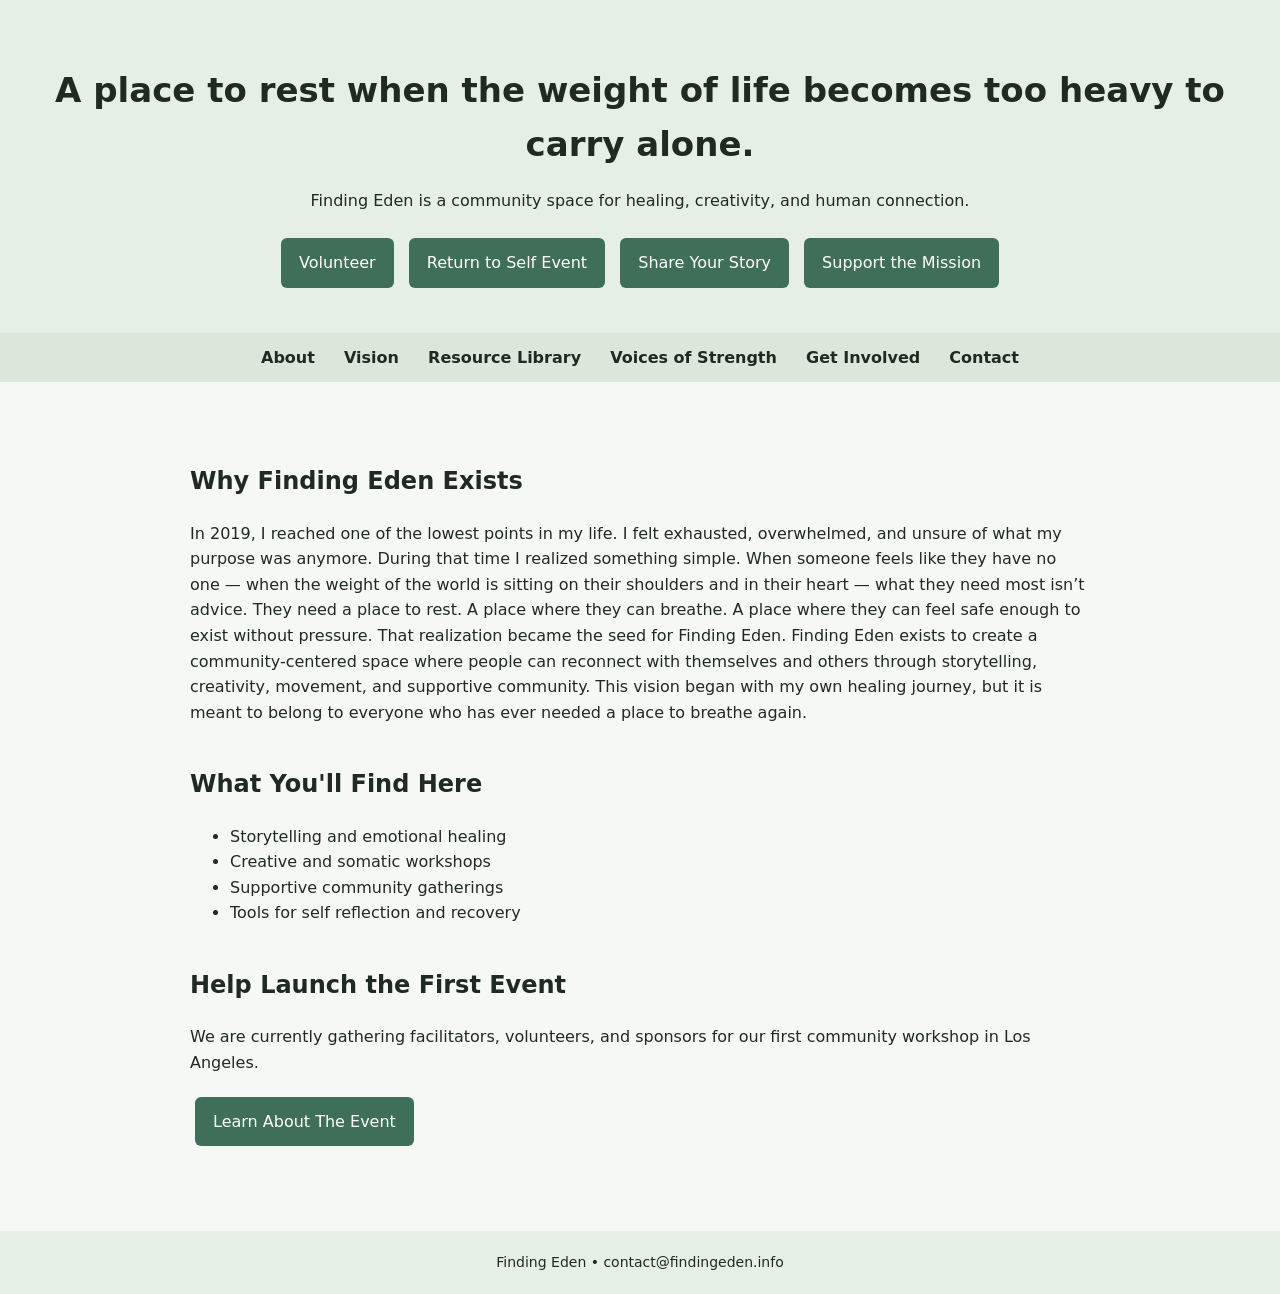
<file: index.html>
<!DOCTYPE html>
<html>
<head>
<title>Finding Eden</title>
<meta name="description" content="A healing community for storytelling, emotional recovery, and human connection.">
<link rel="stylesheet" href="style.css">
</head>
<body>

<header class="hero">
<h1>A place to rest when the weight of life becomes too heavy to carry alone.</h1>
<p>Finding Eden is a community space for healing, creativity, and human connection.</p>

<div class="cta">
<a class="button" href="get-involved.html">Volunteer</a>
<a class="button" href="return-to-self.html">Return to Self Event</a>
<a class="button" href="voices.html">Share Your Story</a>
<a class="button" href="donate.html">Support the Mission</a>
</div>
</header>

<nav>
<a href="about.html">About</a>
<a href="vision.html">Vision</a>
<a href="resources.html">Resource Library</a>
<a href="voices.html">Voices of Strength</a>
<a href="get-involved.html">Get Involved</a>
<a href="contact.html">Contact</a>
</nav>

<div class="container">

<div class="section">
<h2>Why Finding Eden Exists</h2>
<p>
In 2019, I reached one of the lowest points in my life. I felt exhausted, overwhelmed, and unsure of what my purpose was anymore.

During that time I realized something simple.

When someone feels like they have no one — when the weight of the world is sitting on their shoulders and in their heart — what they need most isn’t advice.

They need a place to rest.

A place where they can breathe. A place where they can feel safe enough to exist without pressure.

That realization became the seed for Finding Eden.

Finding Eden exists to create a community-centered space where people can reconnect with themselves and others through storytelling, creativity, movement, and supportive community.

This vision began with my own healing journey, but it is meant to belong to everyone who has ever needed a place to breathe again.
</p>
</div>

<div class="section">
<h2>What You'll Find Here</h2>
<ul>
<li>Storytelling and emotional healing</li>
<li>Creative and somatic workshops</li>
<li>Supportive community gatherings</li>
<li>Tools for self reflection and recovery</li>
</ul>
</div>

<div class="section">
<h2>Help Launch the First Event</h2>
<p>We are currently gathering facilitators, volunteers, and sponsors for our first community workshop in Los Angeles.</p>
<a class="button" href="return-to-self.html">Learn About The Event</a>
</div>

</div>

<footer>
Finding Eden • contact@findingeden.info
</footer>

</body>
</html>
</file>
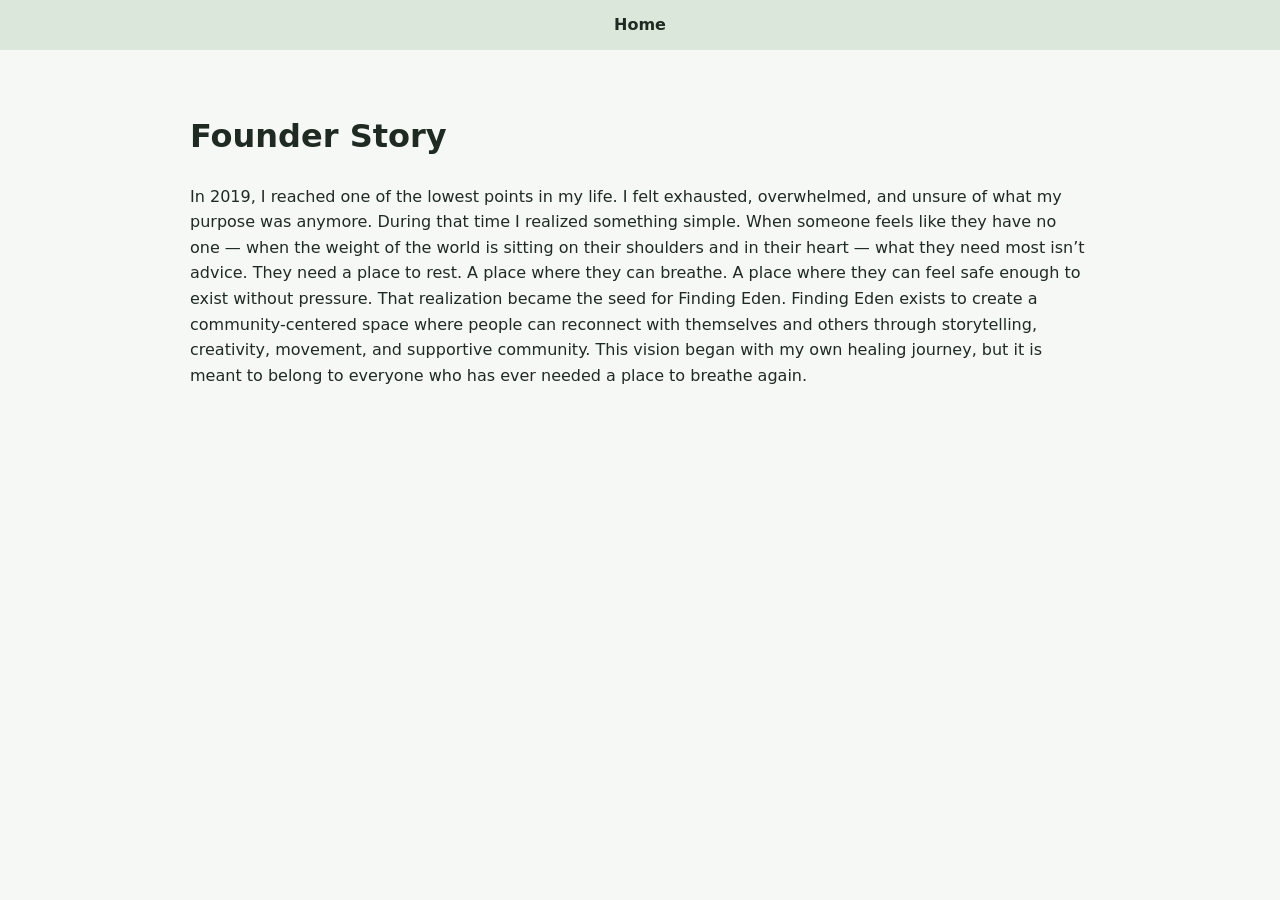
<file: about.html>
<!DOCTYPE html>
<html>
<head>
<title>About - Finding Eden</title>
<link rel="stylesheet" href="style.css">
</head>
<body>

<nav>
<a href="index.html">Home</a>
</nav>

<div class="container">
<h1>Founder Story</h1>
<p>
In 2019, I reached one of the lowest points in my life. I felt exhausted, overwhelmed, and unsure of what my purpose was anymore.

During that time I realized something simple.

When someone feels like they have no one — when the weight of the world is sitting on their shoulders and in their heart — what they need most isn’t advice.

They need a place to rest.

A place where they can breathe. A place where they can feel safe enough to exist without pressure.

That realization became the seed for Finding Eden.

Finding Eden exists to create a community-centered space where people can reconnect with themselves and others through storytelling, creativity, movement, and supportive community.

This vision began with my own healing journey, but it is meant to belong to everyone who has ever needed a place to breathe again.
</p>
</div>

</body>
</html>
</file>
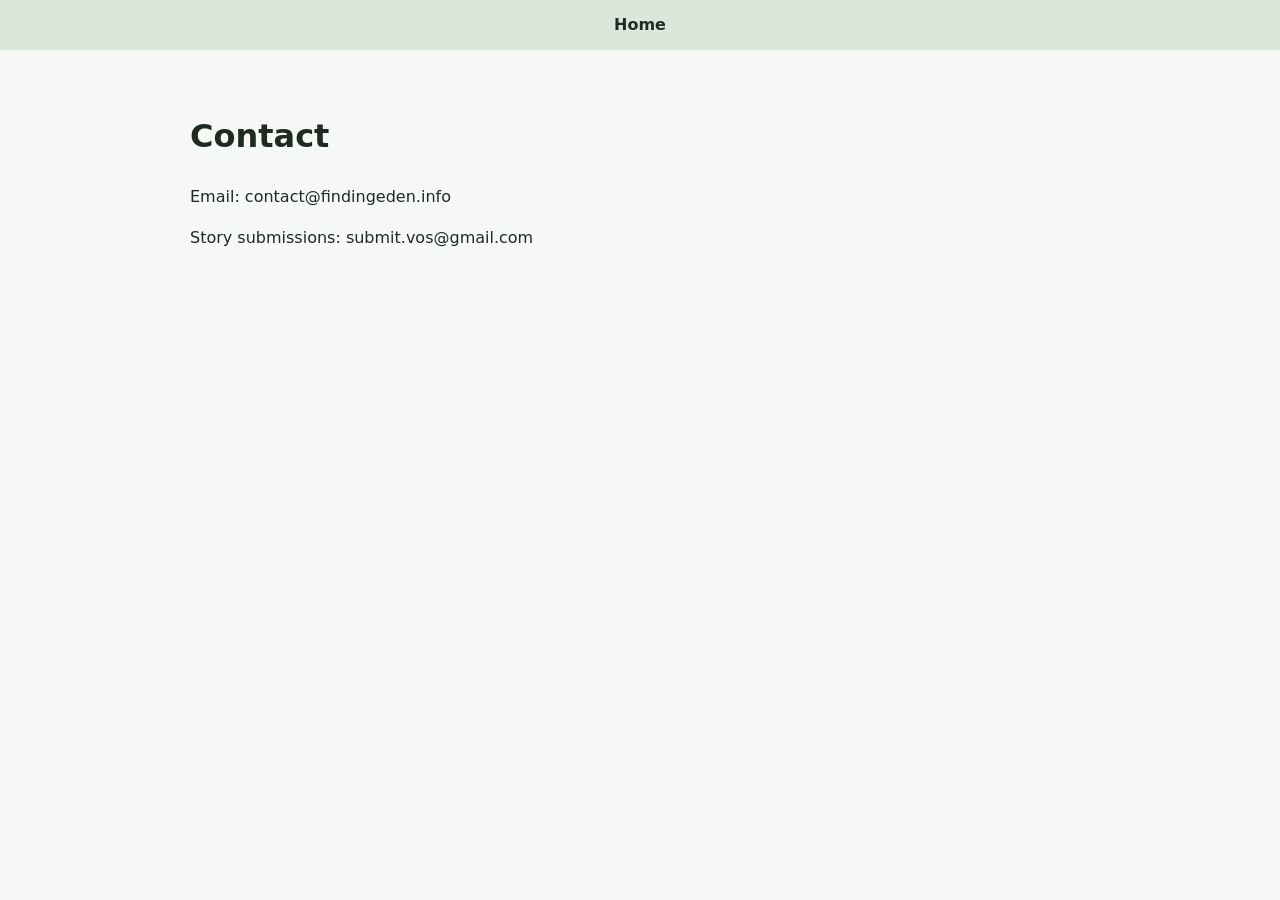
<file: contact.html>
<!DOCTYPE html>
<html>
<head>
<title>Contact</title>
<link rel="stylesheet" href="style.css">
</head>
<body>

<nav><a href="index.html">Home</a></nav>

<div class="container">

<h1>Contact</h1>

<p>Email: contact@findingeden.info</p>
<p>Story submissions: submit.vos@gmail.com</p>

</div>

</body>
</html>
</file>
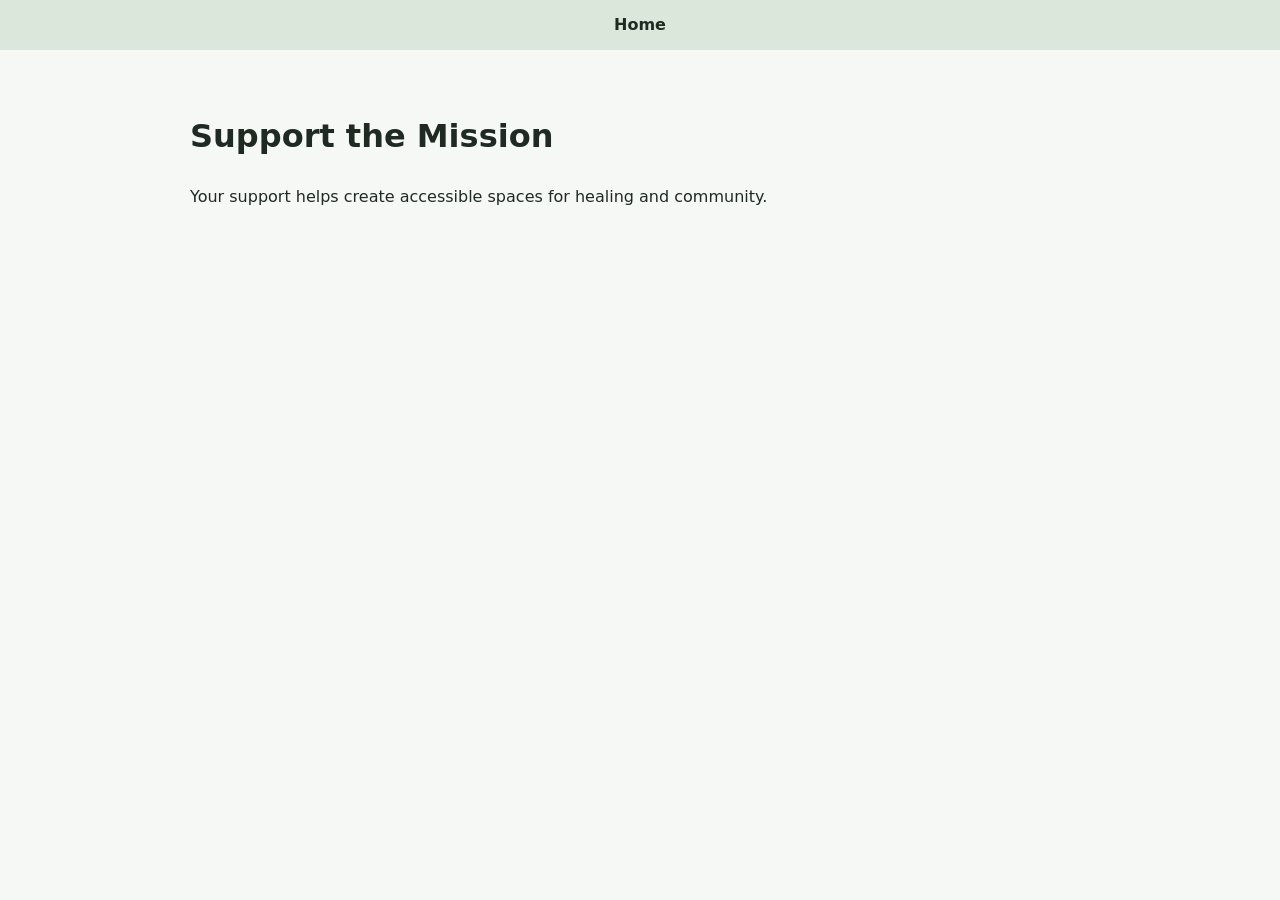
<file: donate.html>
<!DOCTYPE html>
<html>
<head>
<title>Support Finding Eden</title>
<link rel="stylesheet" href="style.css">
</head>
<body>

<nav><a href="index.html">Home</a></nav>

<div class="container">

<h1>Support the Mission</h1>

<p>Your support helps create accessible spaces for healing and community.</p>

</div>

</body>
</html>
</file>
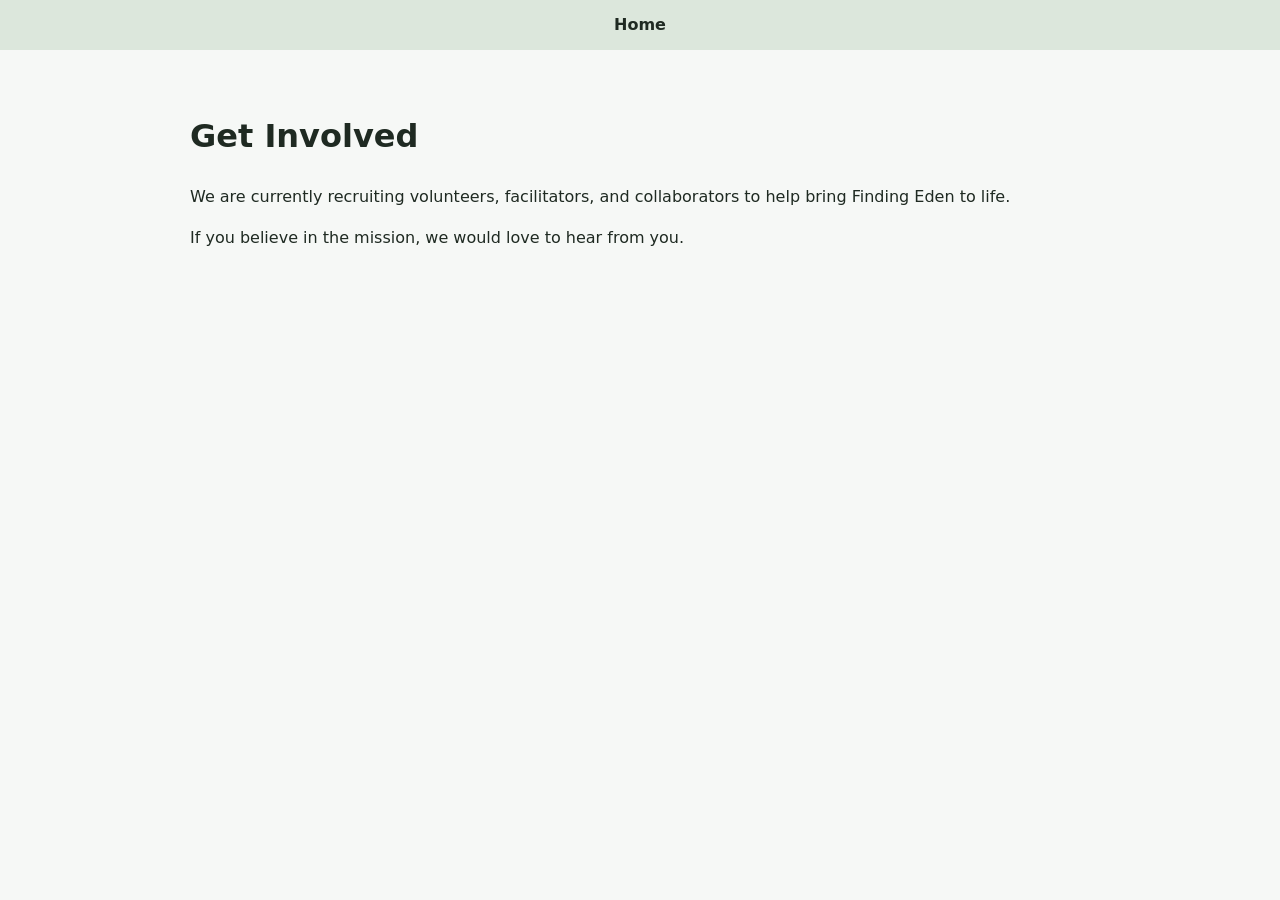
<file: get-involved.html>
<!DOCTYPE html>
<html>
<head>
<title>Get Involved</title>
<link rel="stylesheet" href="style.css">
</head>
<body>

<nav><a href="index.html">Home</a></nav>

<div class="container">

<h1>Get Involved</h1>

<p>We are currently recruiting volunteers, facilitators, and collaborators to help bring Finding Eden to life.</p>

<p>If you believe in the mission, we would love to hear from you.</p>

</div>

</body>
</html>
</file>
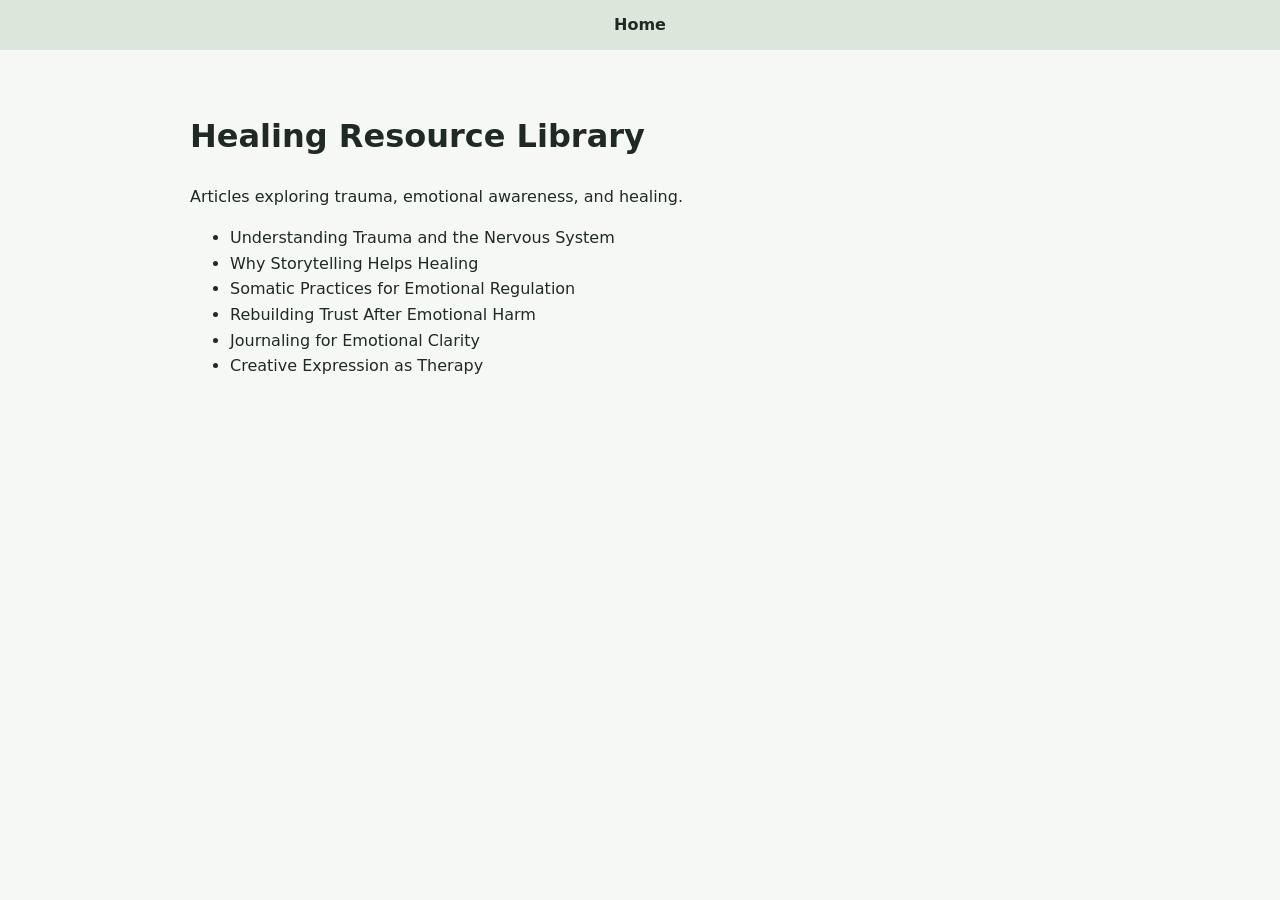
<file: resources.html>
<!DOCTYPE html>
<html>
<head>
<title>Resource Library</title>
<link rel="stylesheet" href="style.css">
</head>
<body>

<nav><a href="index.html">Home</a></nav>

<div class="container">

<h1>Healing Resource Library</h1>

<p>Articles exploring trauma, emotional awareness, and healing.</p>

<ul>
<li>Understanding Trauma and the Nervous System</li>
<li>Why Storytelling Helps Healing</li>
<li>Somatic Practices for Emotional Regulation</li>
<li>Rebuilding Trust After Emotional Harm</li>
<li>Journaling for Emotional Clarity</li>
<li>Creative Expression as Therapy</li>
</ul>

</div>

</body>
</html>
</file>
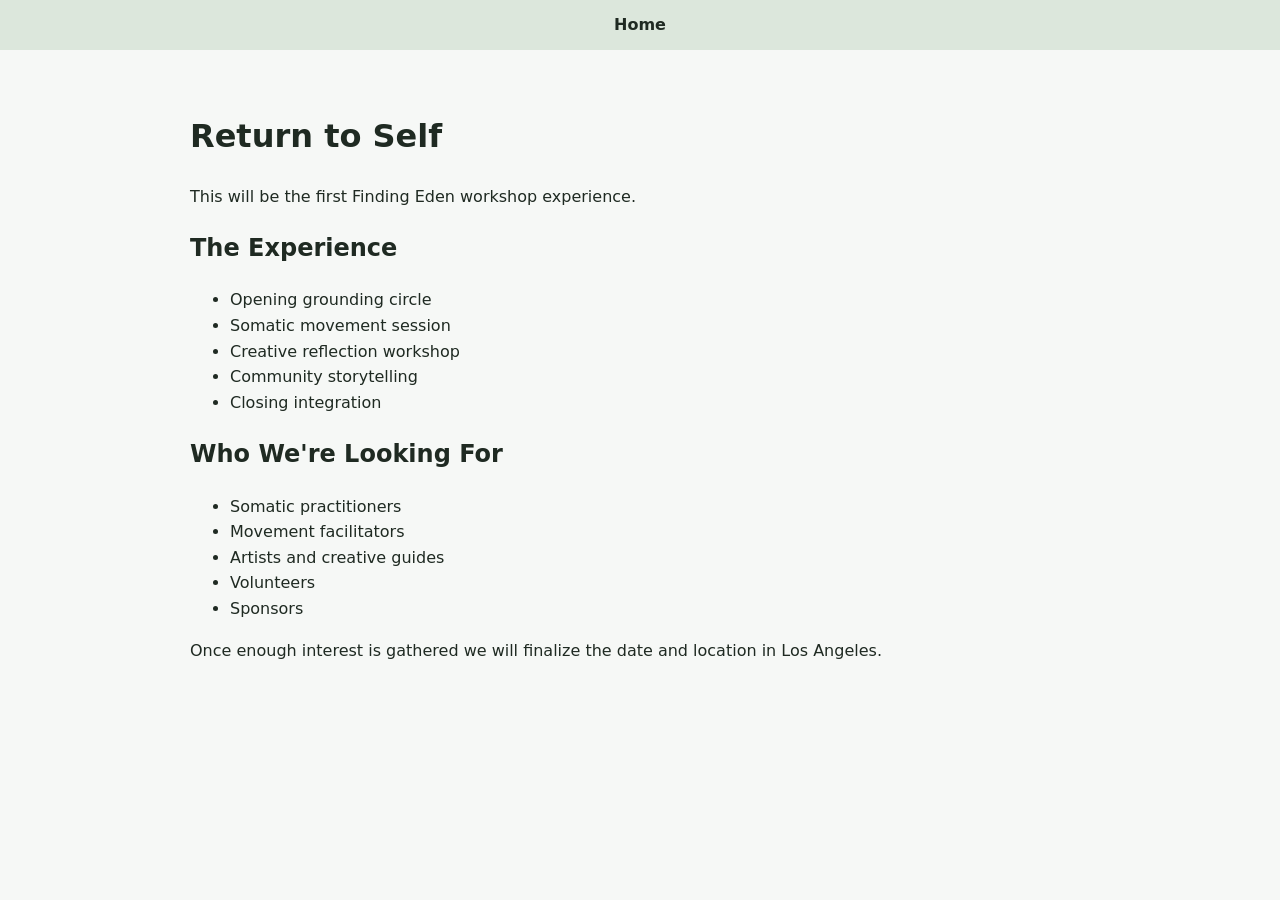
<file: return-to-self.html>
<!DOCTYPE html>
<html>
<head>
<title>Return to Self</title>
<link rel="stylesheet" href="style.css">
</head>
<body>

<nav><a href="index.html">Home</a></nav>

<div class="container">

<h1>Return to Self</h1>

<p>This will be the first Finding Eden workshop experience.</p>

<h2>The Experience</h2>

<ul>
<li>Opening grounding circle</li>
<li>Somatic movement session</li>
<li>Creative reflection workshop</li>
<li>Community storytelling</li>
<li>Closing integration</li>
</ul>

<h2>Who We're Looking For</h2>

<ul>
<li>Somatic practitioners</li>
<li>Movement facilitators</li>
<li>Artists and creative guides</li>
<li>Volunteers</li>
<li>Sponsors</li>
</ul>

<p>Once enough interest is gathered we will finalize the date and location in Los Angeles.</p>

</div>

</body>
</html>
</file>
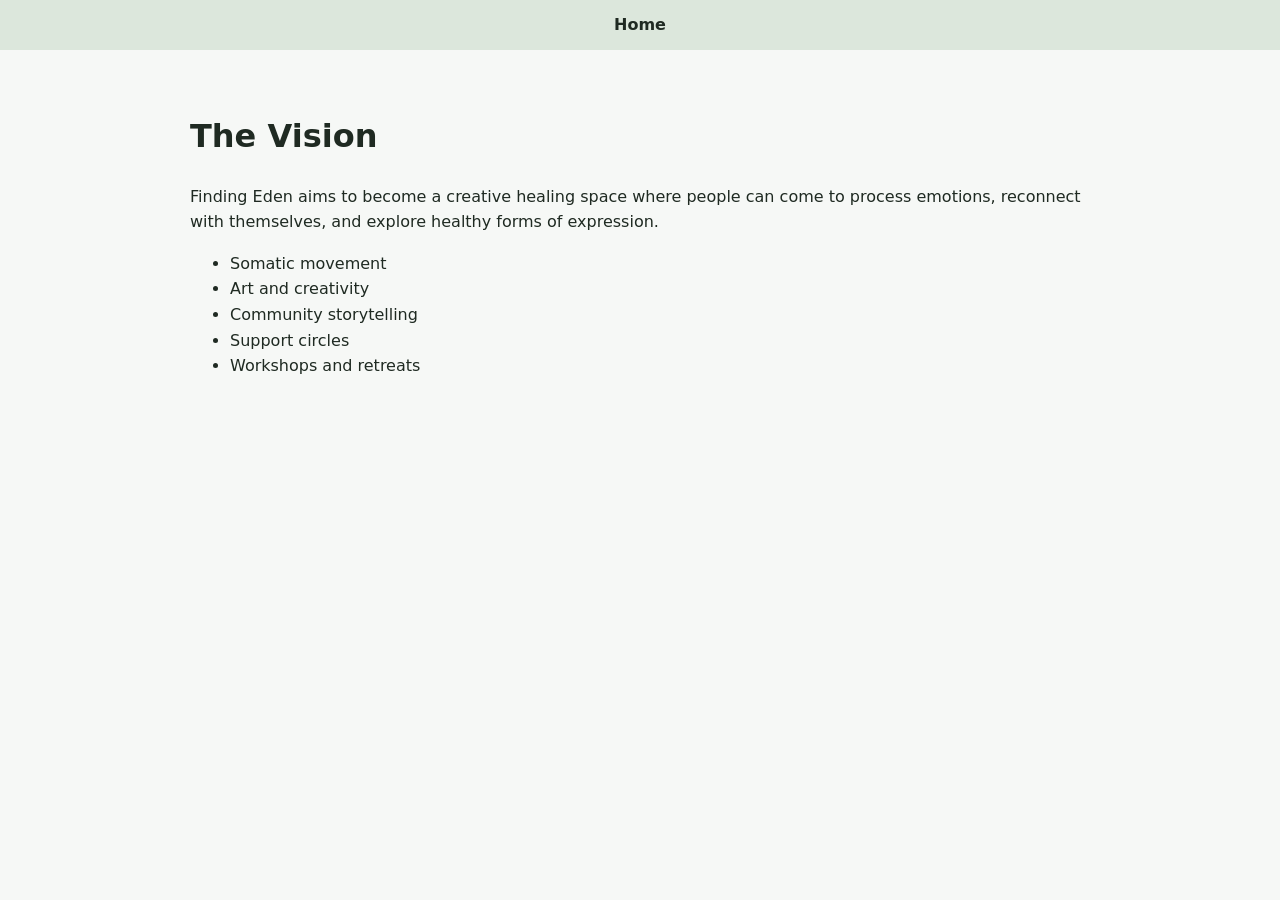
<file: vision.html>
<!DOCTYPE html>
<html>
<head>
<title>Vision - Finding Eden</title>
<link rel="stylesheet" href="style.css">
</head>
<body>

<nav><a href="index.html">Home</a></nav>

<div class="container">
<h1>The Vision</h1>

<p>Finding Eden aims to become a creative healing space where people can come to process emotions, reconnect with themselves, and explore healthy forms of expression.</p>

<ul>
<li>Somatic movement</li>
<li>Art and creativity</li>
<li>Community storytelling</li>
<li>Support circles</li>
<li>Workshops and retreats</li>
</ul>

</div>

</body>
</html>
</file>
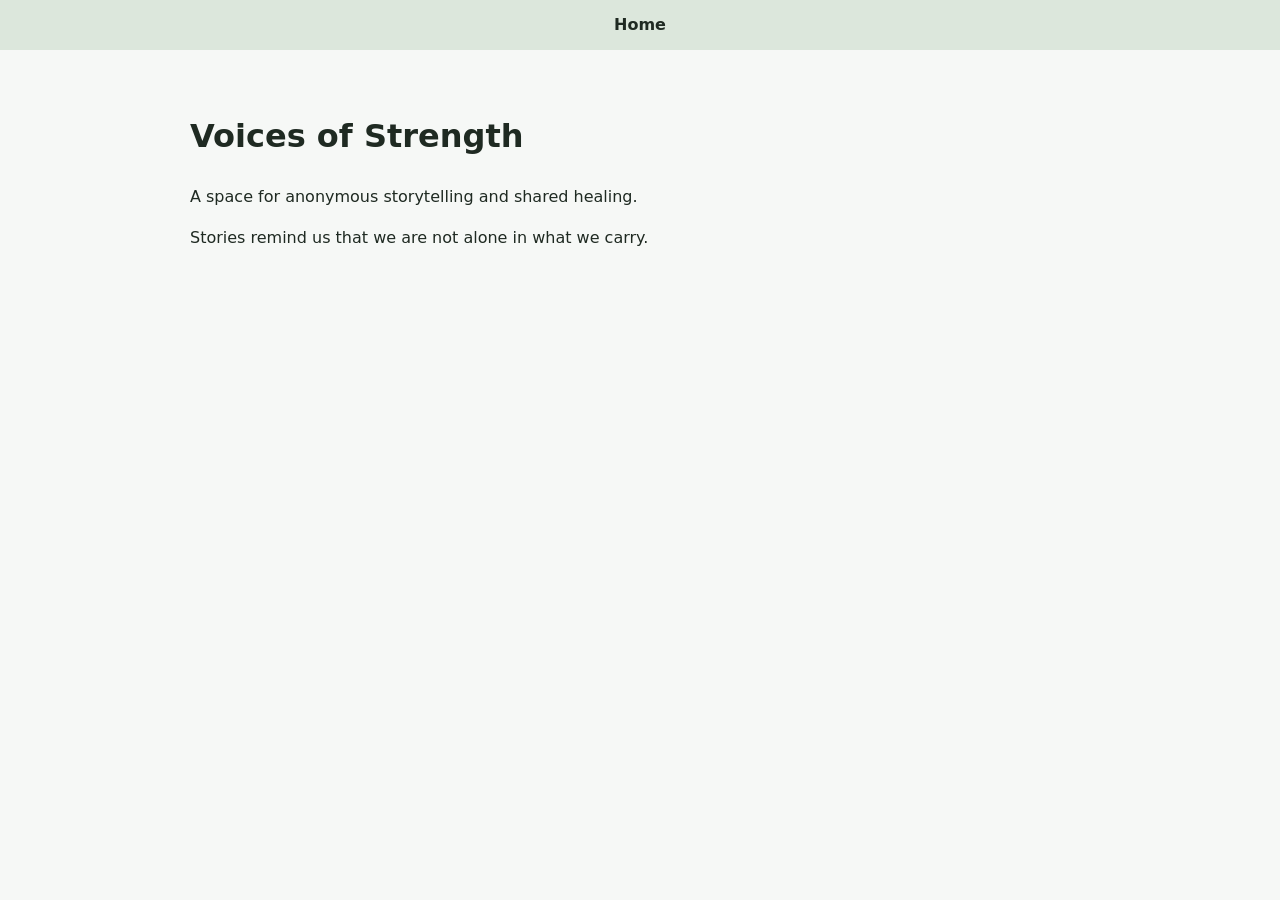
<file: voices.html>
<!DOCTYPE html>
<html>
<head>
<title>Voices of Strength</title>
<link rel="stylesheet" href="style.css">
</head>
<body>

<nav><a href="index.html">Home</a></nav>

<div class="container">

<h1>Voices of Strength</h1>

<p>A space for anonymous storytelling and shared healing.</p>

<p>Stories remind us that we are not alone in what we carry.</p>

</div>

</body>
</html>
</file>
<file: style.css>
body{
font-family: system-ui, -apple-system, Segoe UI, Roboto, sans-serif;
margin:0;
background:#f6f8f6;
color:#1f2a22;
line-height:1.6;
}

header{
background:#e5efe5;
padding:40px 20px;
text-align:center;
}

nav{
background:#dce7dc;
padding:12px;
text-align:center;
}

nav a{
margin:0 12px;
text-decoration:none;
color:#1f2a22;
font-weight:600;
}

.container{
max-width:900px;
margin:auto;
padding:40px 20px;
}

.hero h1{
font-size:34px;
margin-bottom:10px;
}

.cta{
margin-top:20px;
}

.button{
display:inline-block;
padding:12px 18px;
background:#3f6f59;
color:white;
border-radius:6px;
text-decoration:none;
margin:5px;
}

.section{
margin-top:40px;
}

footer{
background:#e5efe5;
text-align:center;
padding:20px;
margin-top:40px;
font-size:14px;
}
</file>
